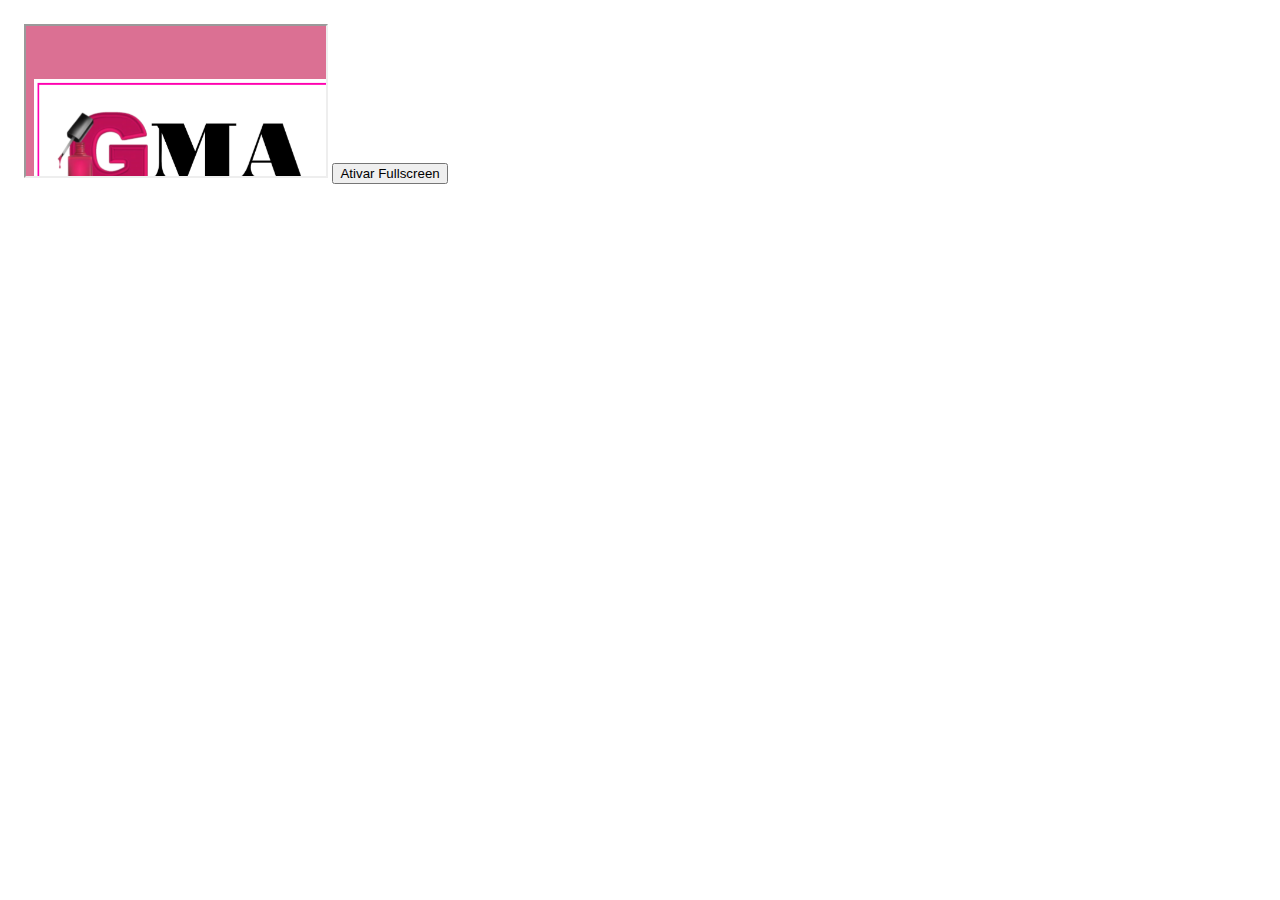
<file: index.html>
<!DOCTYPE html>
<html lang="pt-br">
    <head>
        <title>Exemplo de Fullscreen</title>
        <meta charset="utf-8">
        <meta name="viewport" content="width=device-width,initial-scale=1">
        <link href="assets/css/style.css" rel="stylesheet">
        <script src="assets/js/script.js"></script>
    </head>
    <body>
        <iframe src="logo.html" allowfullscreen></iframe>
        <button>Ativar Fullscreen</button>
    </body>
</html>
</file>
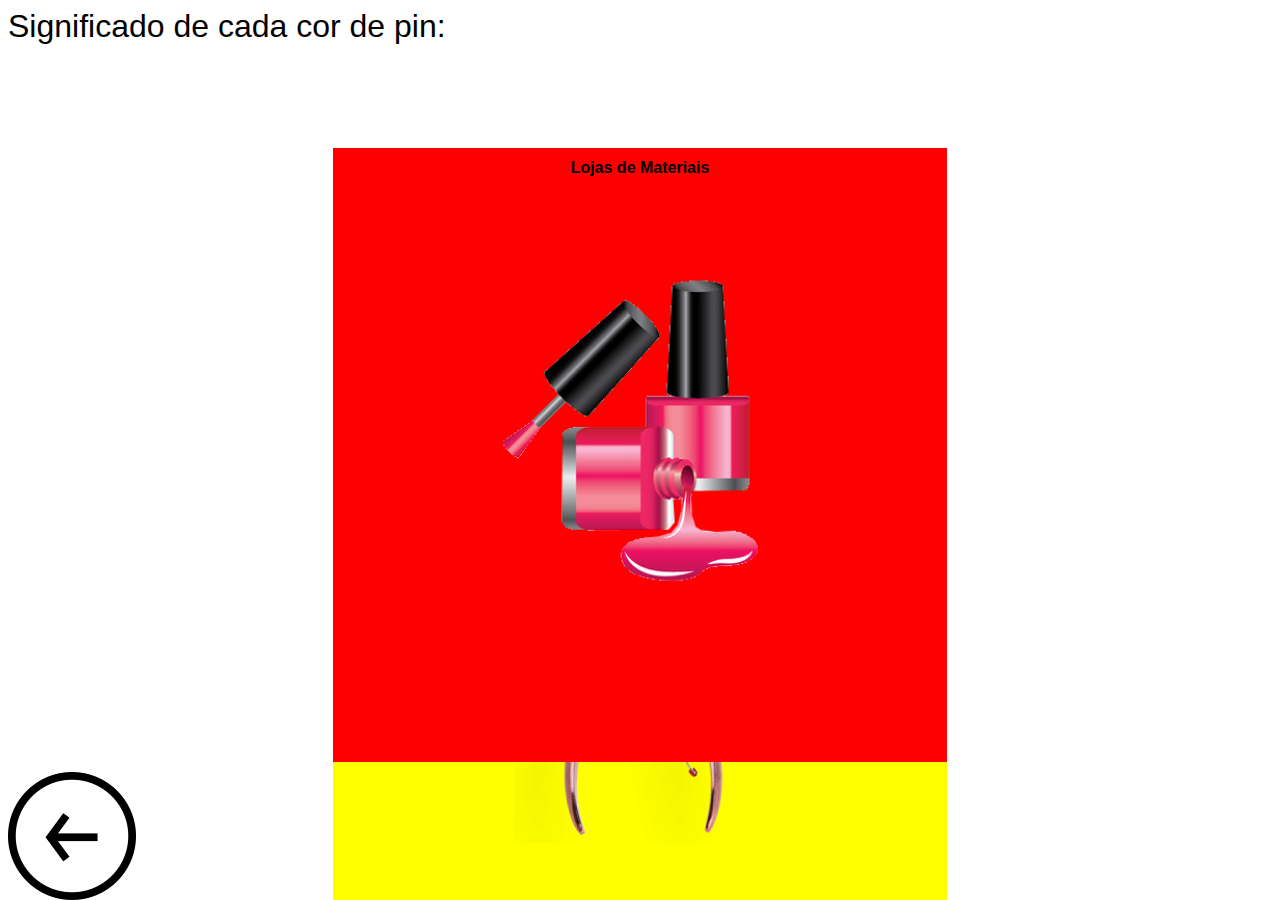
<file: ajuda.html>
<!DOCTYPE html>
<html lang = "pt-br">
	<head>
		<link href="ajuda.css" rel="stylesheet">
		<body>

			<div class='texto'>
            Significado de cada cor de pin:
            </div>

            <a href="inicial.html"><img class = "imagem" src = "voltar.jpg" alt = 'Voltar'></a>


            <div class="square">
    			<div class="block">
        
        			<div class="centered">
            			<h1>Centro de Esterilização</h1>
            				<img class = 'alicate'src = "alicate.png" alt = 'alicate'>
       				</div>
        
    			</div>
			</div>
			<div class="square1">
   				<div class="block1">
        
        			<div class="centered">
            			<h1>Lojas de Materiais</h1>
            				<img class= 'esmalte' src = "esmalte.png" alt = 'esmalte'>
       				</div>
        			</div>
        
    			</div>
			</div>

		</body>
	</head>
</file>
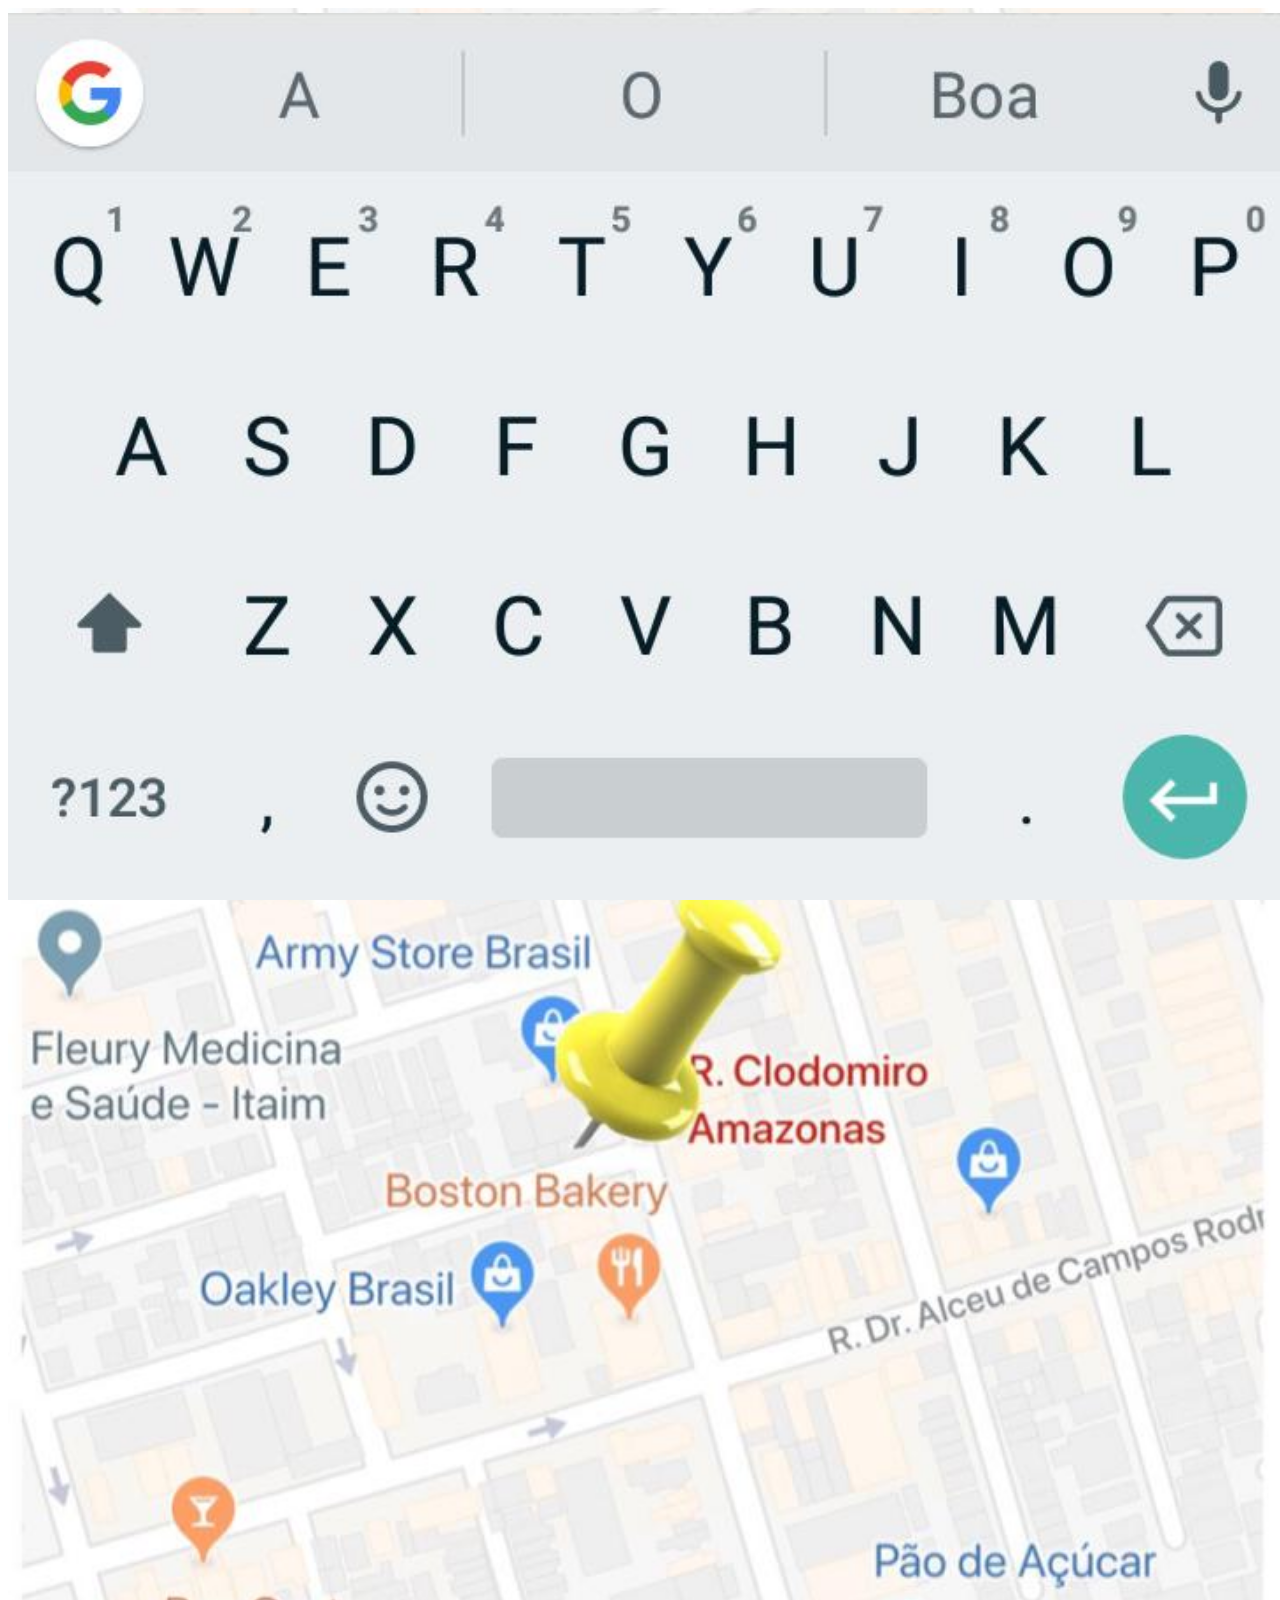
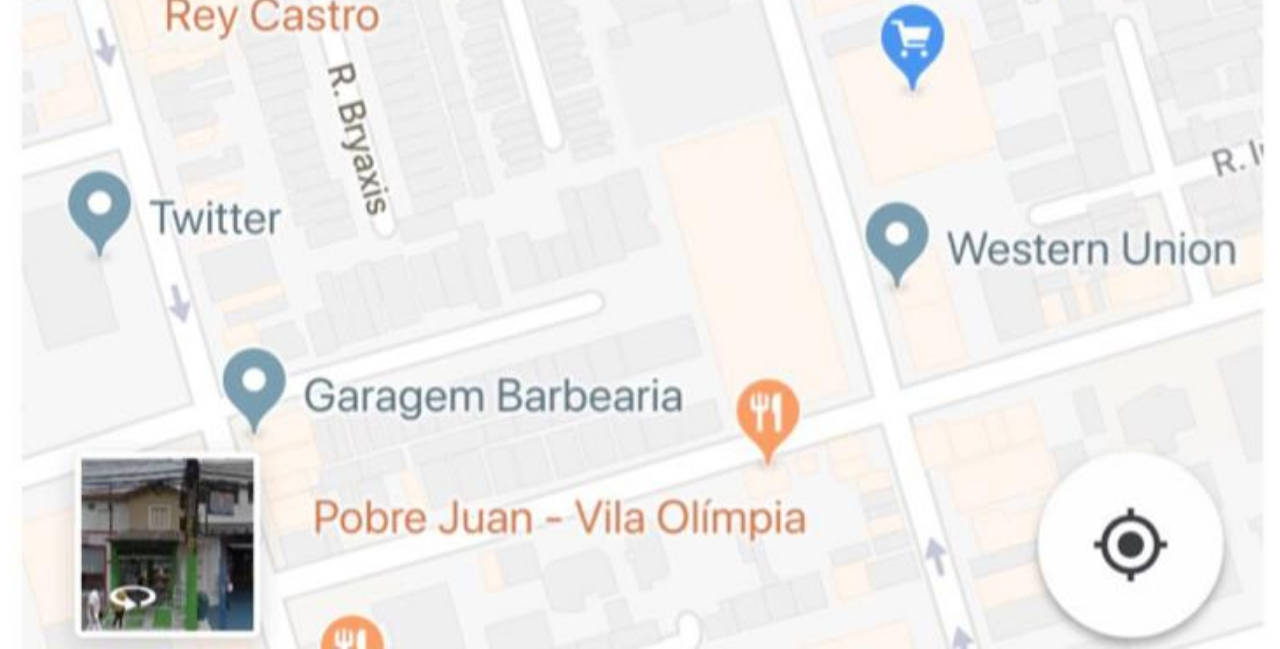
<file: endereco.html>
<!DOCTYPE html>
<html lang = "pt-br">
	<head>
		<link href="procura.css" rel="stylesheet">
		<body>
			<a href="inicial.html"> <img class = "imagem1" src = "endereco.jpg" alt = 'Google maps'>
			<a href="esterilizacao.html"> <img class = "pin_este" src = "pin_amarelo.png" alt = 'Pin'></a>
			<img class = "imagem2" src = "teclado.jpg" alt = 'Google maps'>
		</body>
	</head>
</file>
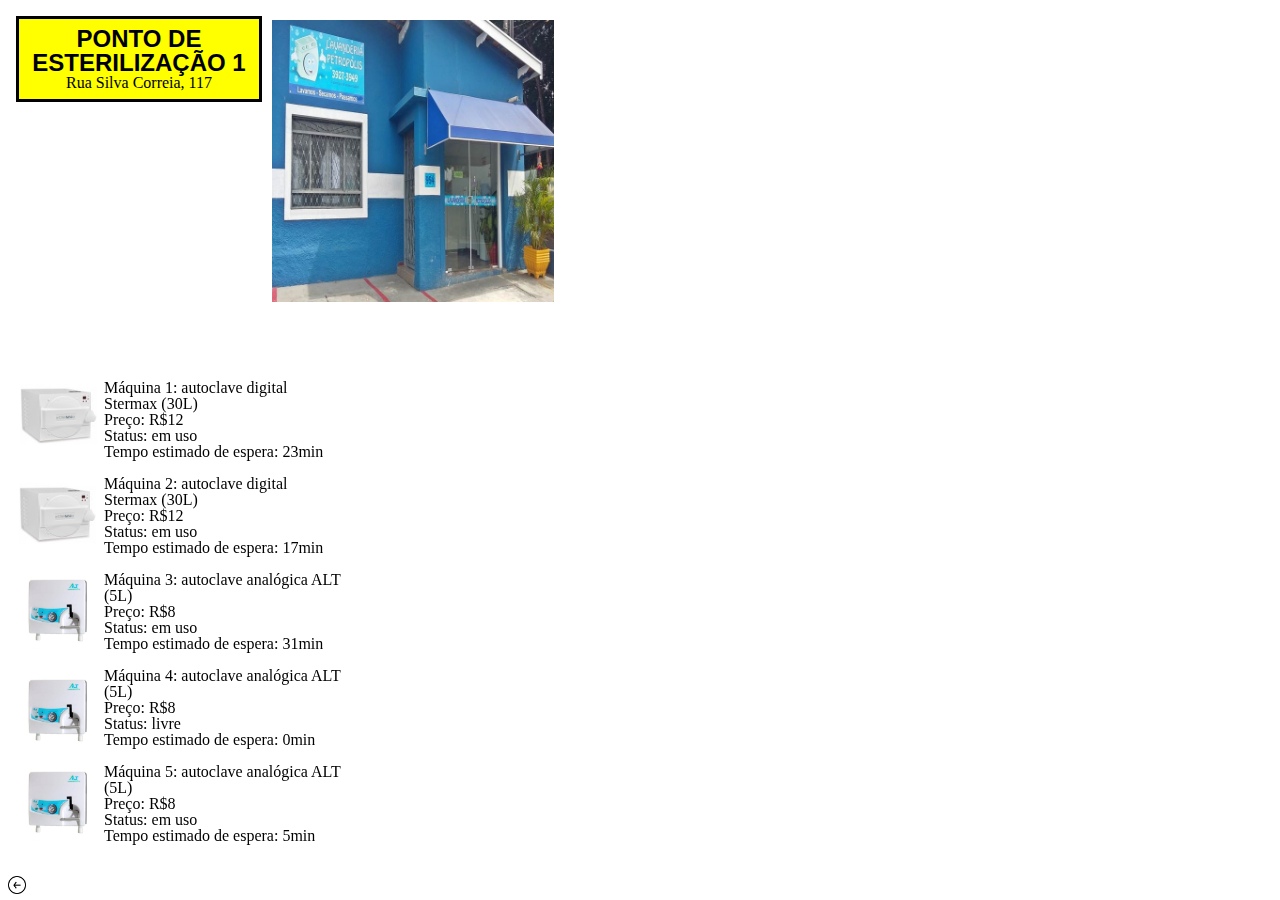
<file: esterilizacao.html>
<!doctype html>
<html lang="pt-br">
<link rel="stylesheet" href="https://use.fontawesome.com/releases/v5.5.0/css/all.css" integrity="sha384-B4dIYHKNBt8Bc12p+WXckhzcICo0wtJAoU8YZTY5qE0Id1GSseTk6S+L3BlXeVIU" crossorigin="anonymous">


<head>
	<title>Esterilização</title>
	<link href="reset.css" rel="stylesheet">
	<link href="https://fonts.googleapis.com/css?family=Roboto+Condensed" rel="stylesheet">
	<link href="esterilizacao.css" rel="stylesheet">
	<script src="lib/app.js"></script>
    <script src="lib/database.js"></script>
    <script src="lib/codes.js"></script>
    <script src="lib/handlebars.js"></script>

	<meta charset="utf-8">
	<meta name="viewport" content="width=device-width, initial-scale=1">
	
</head>

<body>
	<header class='header'>
		<div class='esterilizacao'>
			PONTO DE ESTERILIZAÇÃO 1
		</div>
			<ul>Rua Silva Correia, 117</ul>
	</header>
	<img class='fachada' src='fachada2.jpg'>
	<main>
		<img class='maquina1' src='maquina1.jpg'>
		<div class='info'>
			<ul>Máquina 1: autoclave digital Stermax (30L)</ul>
			<ul>Preço: R$12</ul>
			<ul>Status: em uso</ul>
			<ul>Tempo estimado de espera: 23min</ul>
		</div>
		<img class='maquina2' src='maquina1.jpg'>
		<div class='info2'>
			<ul>Máquina 2: autoclave digital Stermax (30L)</ul>
			<ul>Preço: R$12</ul>
			<ul>Status: em uso</ul>
			<ul>Tempo estimado de espera: 17min</ul>
		</div>
		<img class='maquina3' src='maquina2.jpg'>
		<div class='info3'>
			<ul>Máquina 3: autoclave analógica ALT (5L)</ul>
			<ul>Preço: R$8</ul>
			<ul>Status: em uso</ul>
			<ul>Tempo estimado de espera: 31min</ul>
		</div>
		<img class='maquina4' src='maquina2.jpg'>
		<div class='info4'>
			<ul>Máquina 4: autoclave analógica ALT (5L)</ul>
			<ul>Preço: R$8</ul>
			<ul>Status: livre</ul>
			<ul>Tempo estimado de espera: 0min</ul>
		</div>
		<img class='maquina5' src='maquina2.jpg'>
		<div class='info5'>
			<ul>Máquina 5: autoclave analógica ALT (5L)</ul>
			<ul>Preço: R$8</ul>
			<ul>Status: em uso</ul>
			<ul>Tempo estimado de espera: 5min</ul>
		</div>
	</main>
	<footer>
		<a href="inicial.html"><img class='voltar' src='voltar.png' alt='Voltar'></a>
	</footer>
</body>
</file>
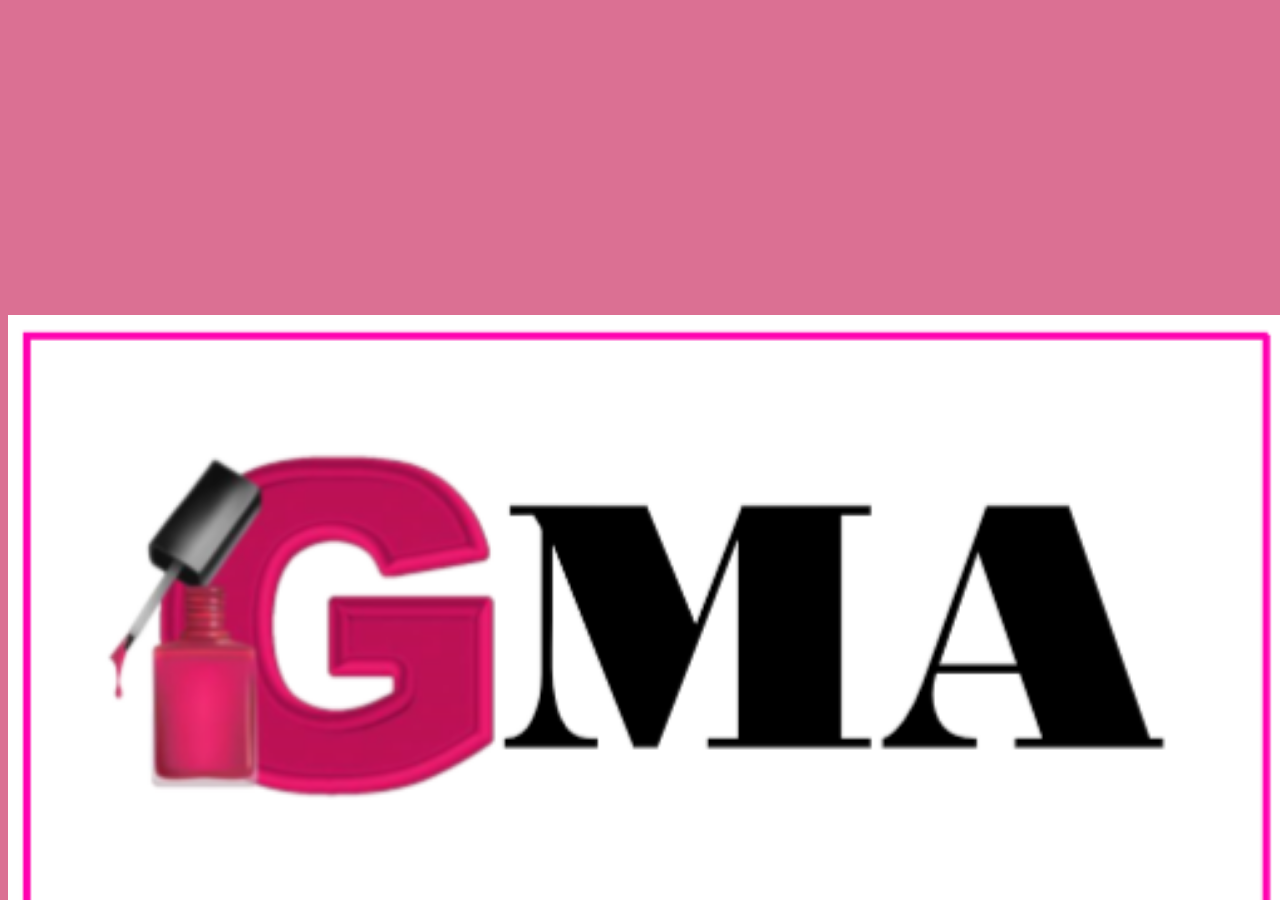
<file: logo.html>
<!DOCTYPE html>
<html lang = "pt-br">
	<head>
		<title>GMA</title>
		<link href="logo.css" rel="stylesheet">
		<meta http-equiv="refresh" content="5; url=inicial.html">

	
	<body>
		<img class = "logo" src = "gma.png" alt = 'Logo'>
	</body>
	</head>
</file>
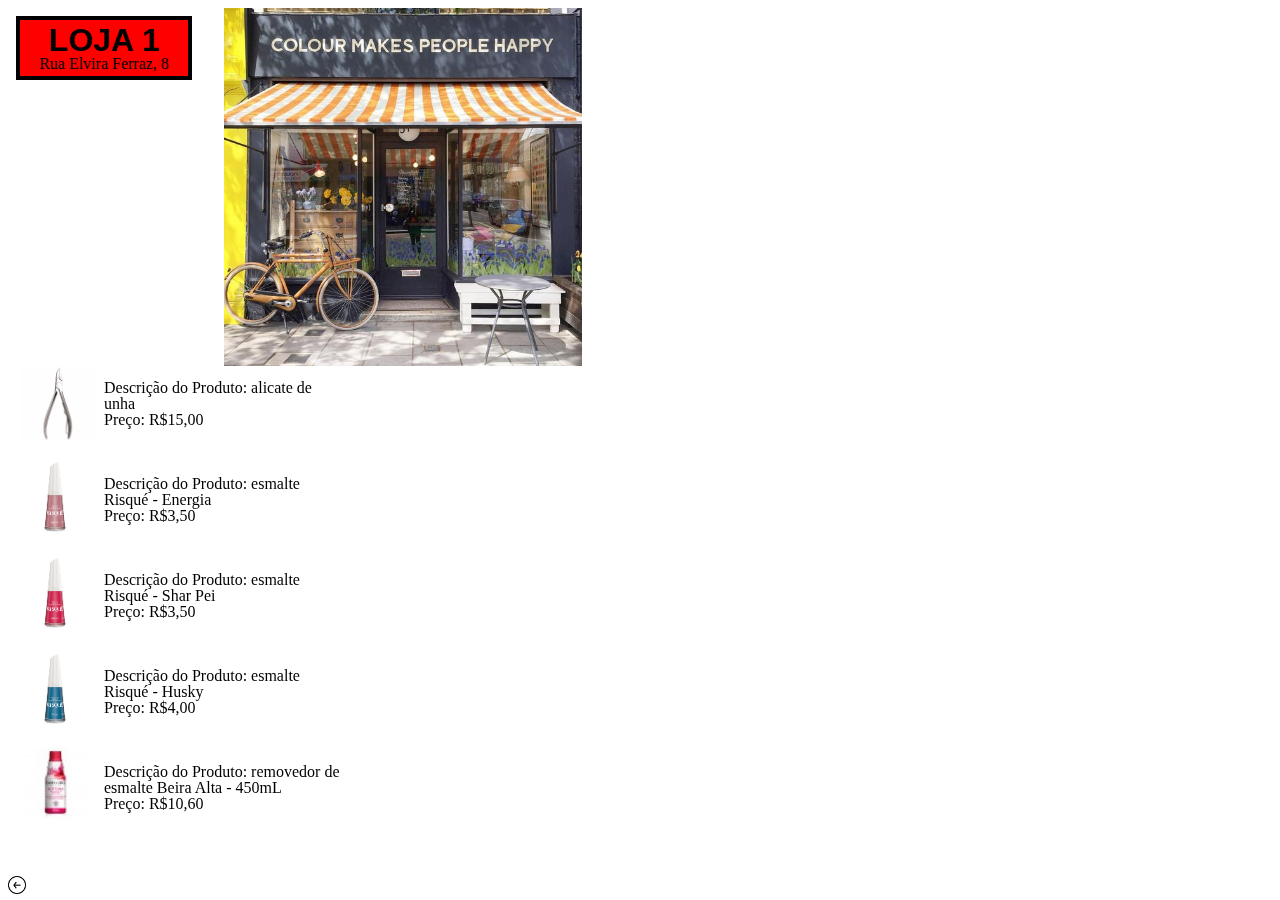
<file: lojas.html>
<!doctype html>
<html lang="pt-br">
<link rel="stylesheet" href="https://use.fontawesome.com/releases/v5.5.0/css/all.css" integrity="sha384-B4dIYHKNBt8Bc12p+WXckhzcICo0wtJAoU8YZTY5qE0Id1GSseTk6S+L3BlXeVIU" crossorigin="anonymous">


<head>
	<title>Lojas</title>
	<link href="reset.css" rel="stylesheet">
	<link href="https://fonts.googleapis.com/css?family=Roboto+Condensed" rel="stylesheet">
	<link href="lojas.css" rel="stylesheet">
	<script src="lib/app.js"></script>
    <script src="lib/database.js"></script>
    <script src="lib/codes.js"></script>
    <script src="lib/handlebars.js"></script>

	<meta charset="utf-8">
	<meta name="viewport" content="width=device-width, initial-scale=1">
	
</head>

<body>
	<header class='header'>
		<div class='loja'>
			LOJA 1
		</div>
			<ul>Rua Elvira Ferraz, 8</ul>
	</header>
	<img class='fachada' src='fachada.jpg'>
	<main>
		<img class='produto1' src='produto1.jpg'>
		<div class='info'>
			<ul>Descrição do Produto: alicate de unha</ul>
			<ul>Preço: R$15,00</ul>
		</div>
		<img class='produto2' src='produto2.png'>
		<div class='info2'>
			<ul>Descrição do Produto: esmalte Risqué - Energia</ul>
			<ul>Preço: R$3,50</ul>
		</div>
		<img class='produto3' src='produto3.png'>
		<div class='info3'>
			<ul>Descrição do Produto: esmalte Risqué - Shar Pei</ul>
			<ul>Preço: R$3,50</ul>
		</div>
		<img class='produto4' src='produto4.png'>
		<div class='info4'>
			<ul>Descrição do Produto: esmalte Risqué - Husky</ul>
			<ul>Preço: R$4,00</ul>
		</div>
		<img class='produto5' src='produto5.jpg'>
		<div class='info5'>
			<ul>Descrição do Produto: removedor de esmalte Beira Alta - 450mL</ul>
			<ul>Preço: R$10,60</ul>
		</div>
	</main>
	<footer>
		<a href="inicial.html"><img class='voltar' src='voltar.png' alt='Voltar'></a>
	</footer>
</body>
</file>
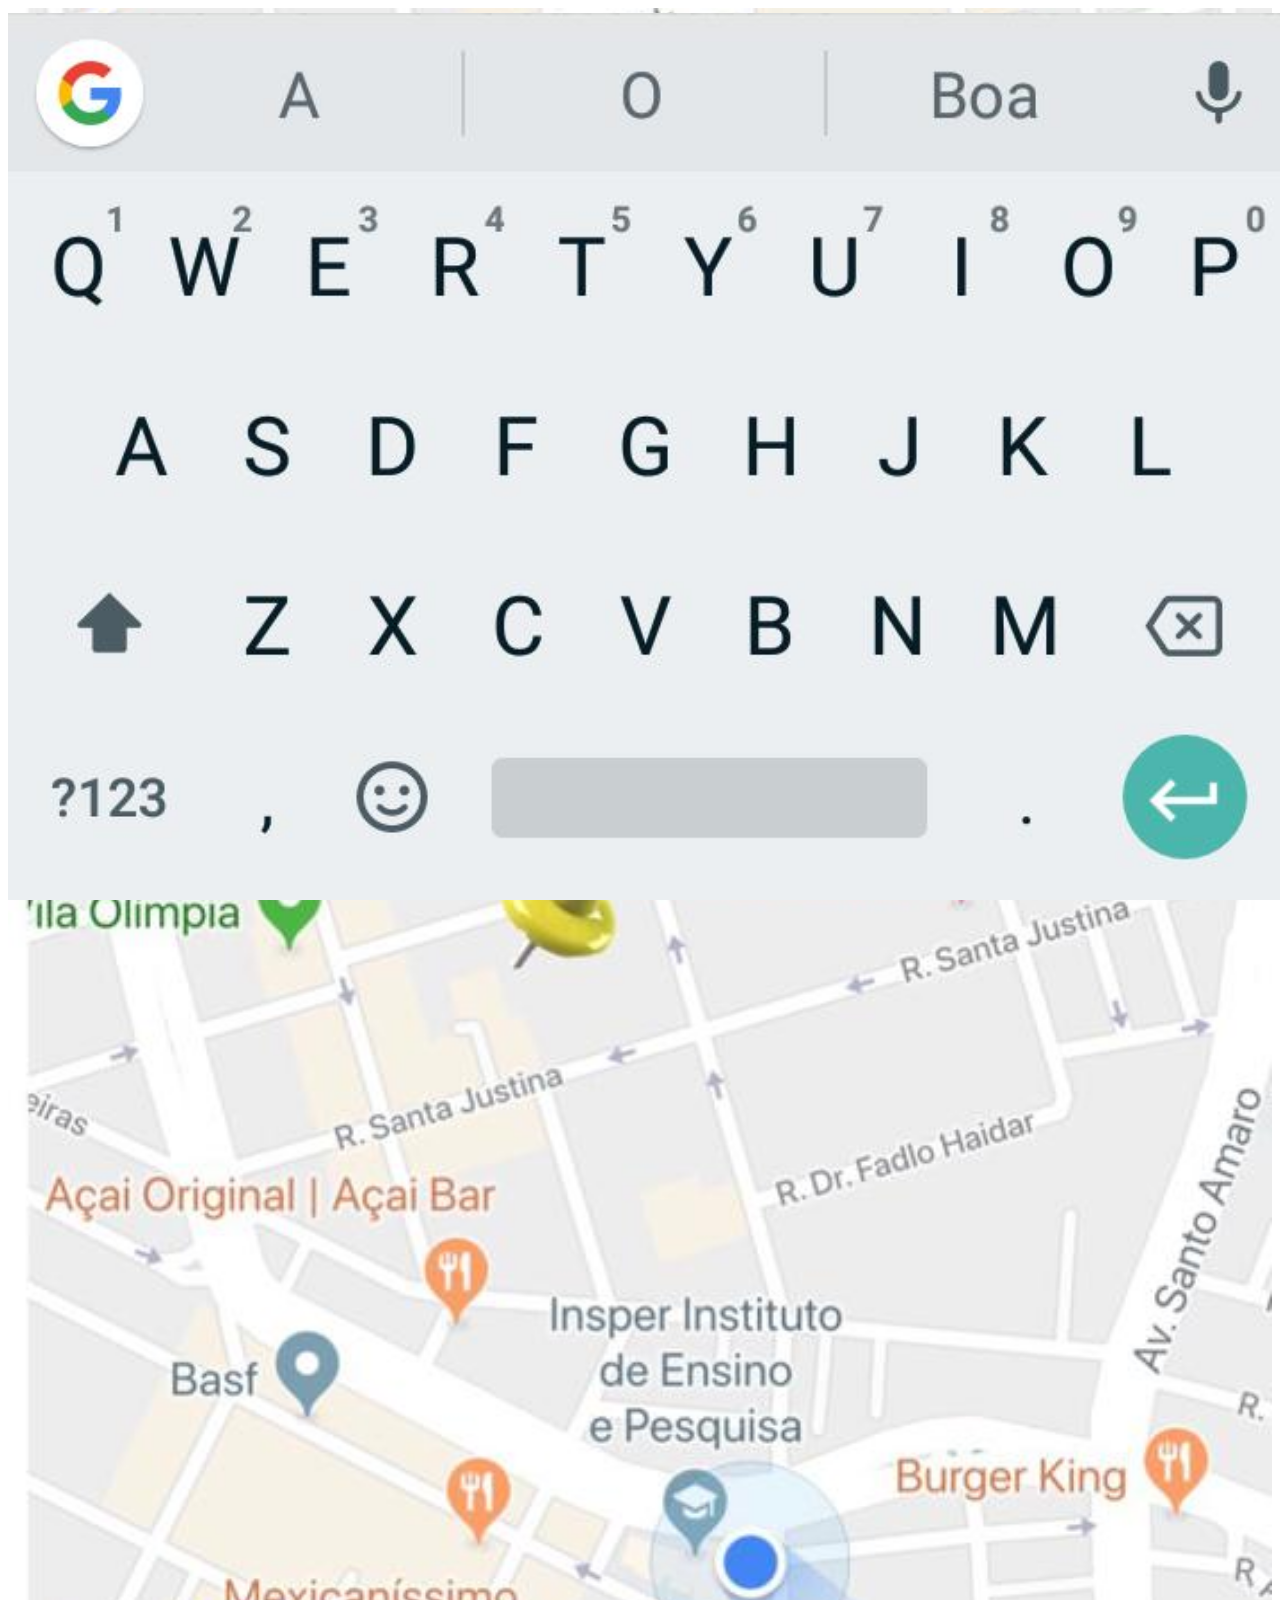
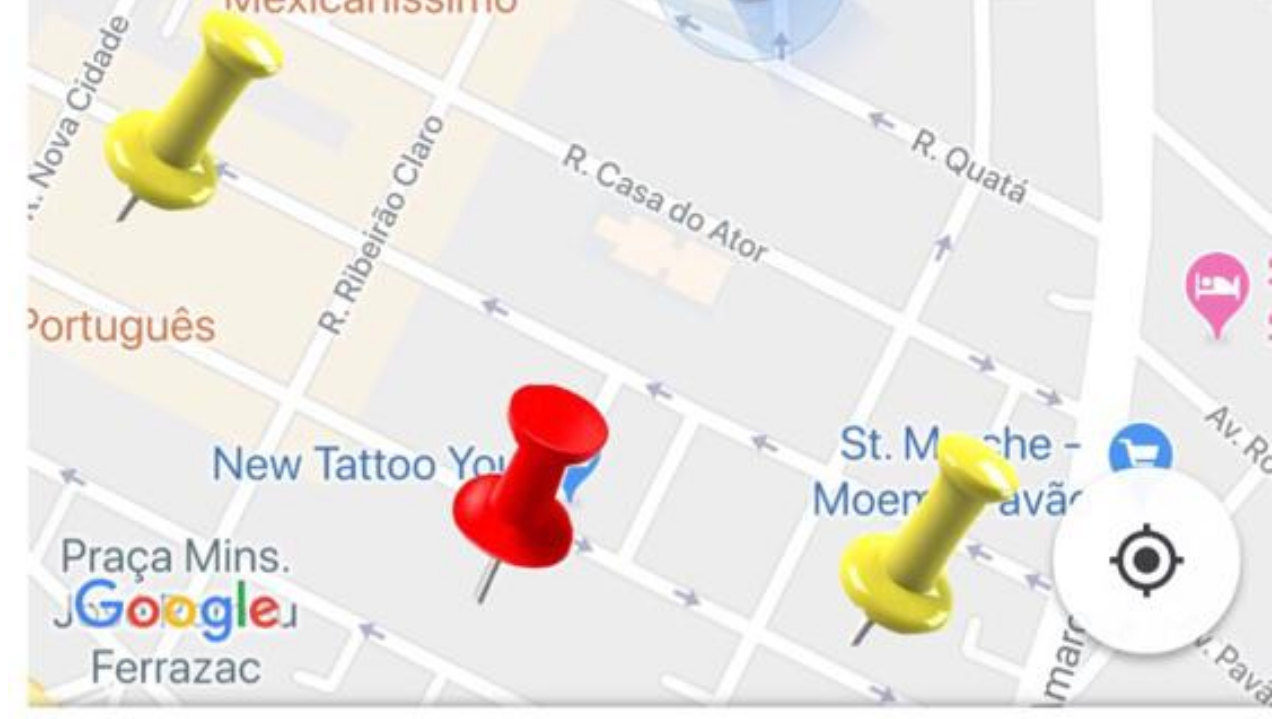
<file: procura.html>
<!DOCTYPE html>
<html lang = "pt-br">
	<head>
		<link href="procura.css" rel="stylesheet">
		<body>
			<img class = "imagem1" src = "google_maps.jpg" alt = 'Google maps'>
			<a href="endereco.html"> <img class = "imagem2" src = "teclado.jpg" alt = 'Google maps'> </a>
		</body>
	</head>
</file>
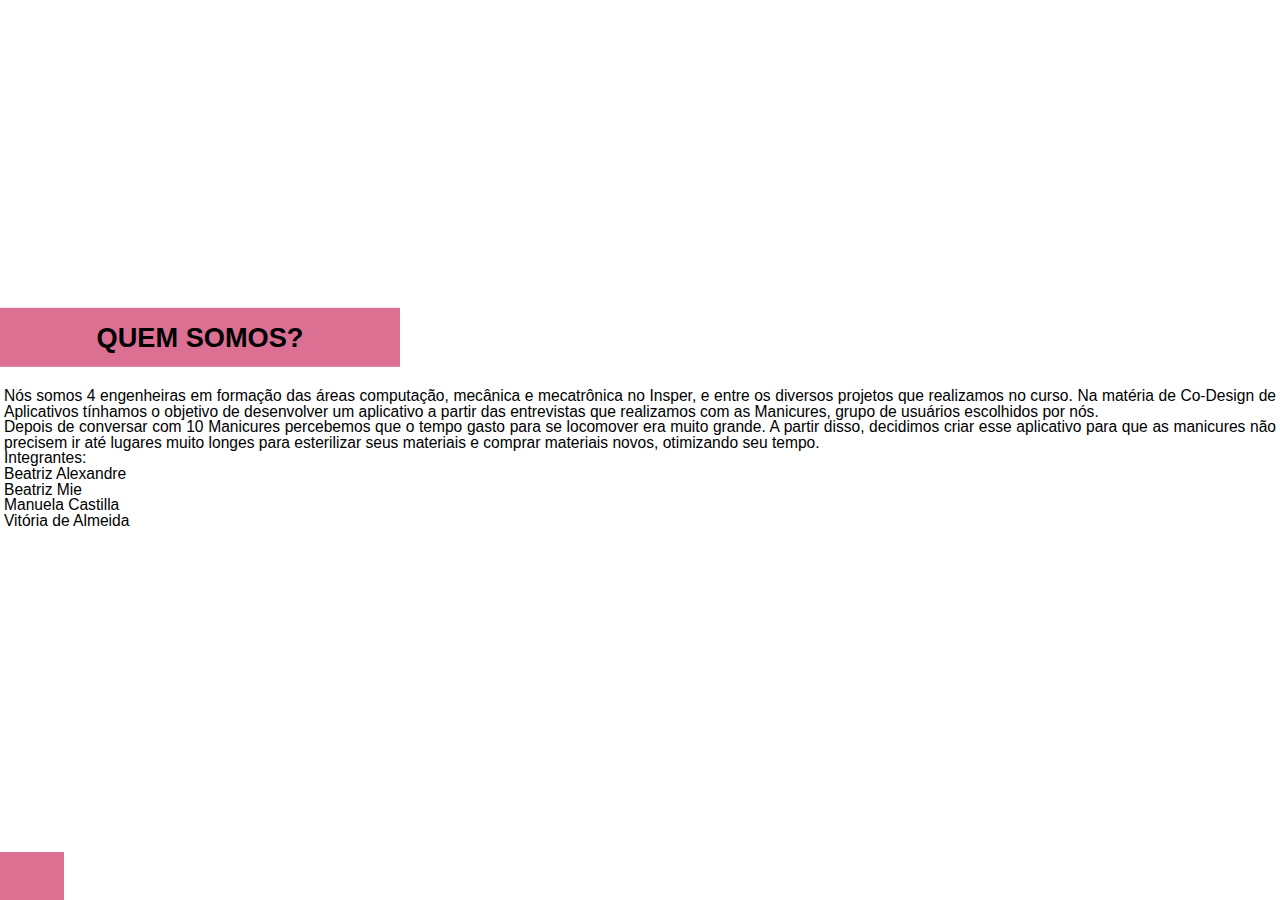
<file: se_nao_der.html>
<!doctype html>
<html lang="pt-br">
<link rel="stylesheet" href="https://use.fontawesome.com/releases/v5.5.0/css/all.css" integrity="sha384-B4dIYHKNBt8Bc12p+WXckhzcICo0wtJAoU8YZTY5qE0Id1GSseTk6S+L3BlXeVIU" crossorigin="anonymous">

<head>
		<title>GMA</title>
		<link href="reset.css" rel="stylesheet">
		<link href="https://fonts.googleapis.com/css?family=Roboto+Condensed" rel="stylesheet">
		<link href="se_nao_derstyle.css" rel="stylesheet">
		<link rel="stylesheet" href="https://stackpath.bootstrapcdn.com/bootstrap/4.1.3/css/bootstrap.min.css" integrity="sha384-MCw98/SFnGE8fJT3GXwEOngsV7Zt27NXFoaoApmYm81iuXoPkFOJwJ8ERdknLPMO" crossorigin="anonymous">
		<script src="lib/app.js"></script>
    	<script src="lib/database.js"></script>
    	<script src="lib/codes.js"></script>
   	 	<script src="lib/handlebars.js"></script>




		<meta charset="utf-8">
		<meta name="viewport" content="width=device-width, initial-scale=1">
	
	</head>

 <body>
<!-- 	<img class = "imagem1" src = "aprocura.jpg" alt = 'Google maps'> -->
	<div class = 'texto' >
		<div class = 'título'>
			QUEM SOMOS?
		</div>
		<a href="inicial.html"> <!--<i class="fas fa-undo-alt"></i>-->
		</a>

		<div class='paragrafo'>
			<p> Nós somos 4 engenheiras em formação das áreas computação, mecânica e mecatrônica no Insper, e entre os diversos projetos que realizamos no curso. Na matéria de Co-Design de Aplicativos tínhamos o objetivo de desenvolver um aplicativo a partir das entrevistas que realizamos com as Manicures, grupo de usuários escolhidos por nós. </p>
			<p>Depois de conversar com 10 Manicures percebemos que o tempo gasto para se locomover era muito grande. A partir disso, decidimos criar esse aplicativo para que as manicures não precisem ir até lugares muito longes para esterilizar seus materiais e comprar materiais novos, otimizando seu tempo. </p>

		<p>

			Integrantes:

			<li>
					Beatriz Alexandre
			</li>

			<li>
					Beatriz Mie
			</li>

			<li>		
					Manuela Castilla
			</li>

			<li>		
					Vitória de Almeida 
			</li>

		</p>
		</div>
	</div>	
	<div class="container">
  
		  <div class="row">

		    <div class="col search">
		    </div>

		    <div class="col return">
		     <a href='inicial.html'><i class="fas fa-undo-alt"></i></a>
		    </div>

		    <div class="col question">
		    </div>

		   </div>
	</div>

		

		
		
	</body>
</file>
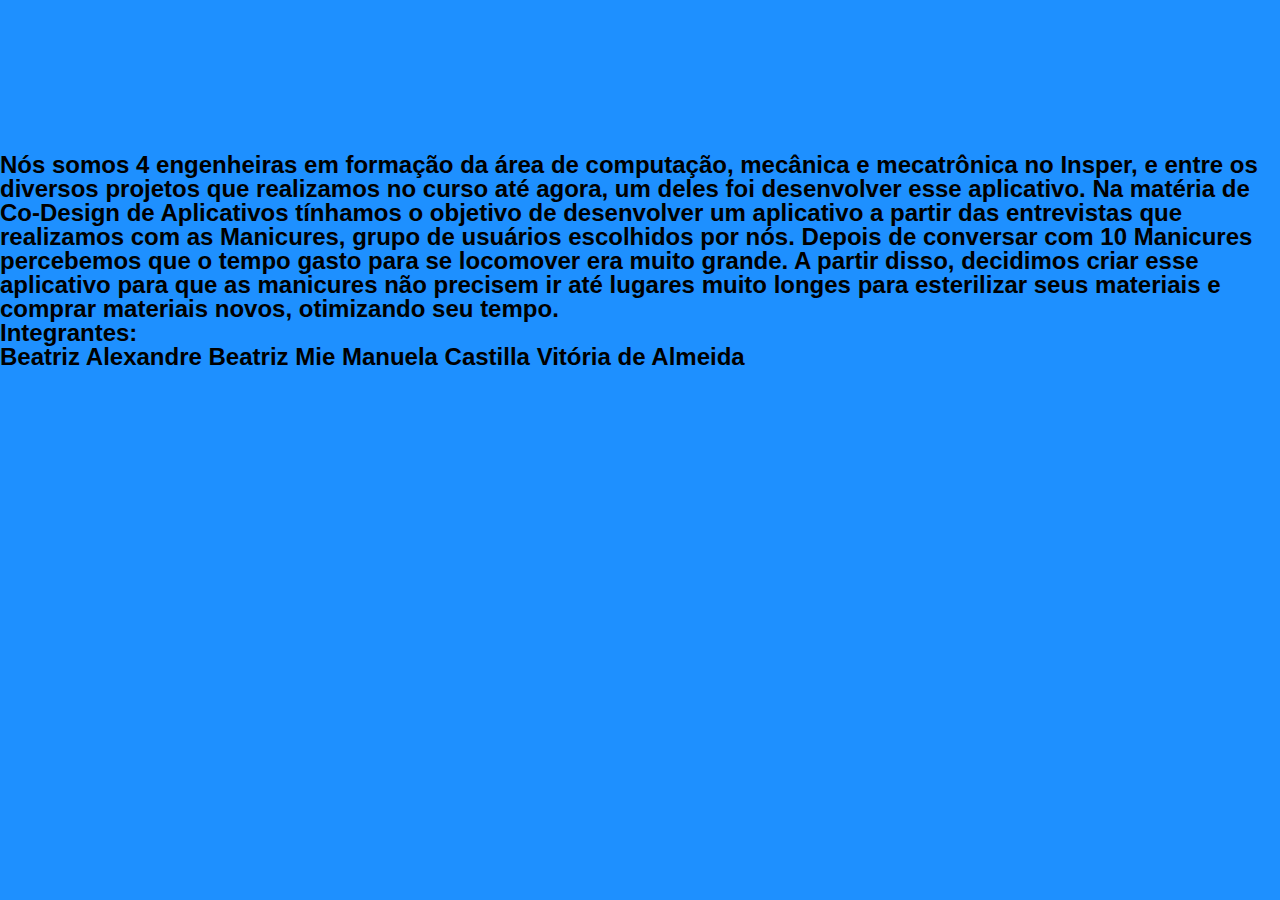
<file: somos.html>
<!doctype html>
<html lang="pt-br">
<link rel="stylesheet" href="https://use.fontawesome.com/releases/v5.5.0/css/all.css" integrity="sha384-B4dIYHKNBt8Bc12p+WXckhzcICo0wtJAoU8YZTY5qE0Id1GSseTk6S+L3BlXeVIU" crossorigin="anonymous">

<head>
		<title>Quem Somos!</title>
		<link href="reset.css" rel="stylesheet">
		<link href="https://fonts.googleapis.com/css?family=Roboto+Condensed" rel="stylesheet">
		<link href="somos.css" rel="stylesheet">
		<script src="lib/app.js"></script>
    	<script src="lib/database.js"></script>
    	<script src="lib/codes.js"></script>
   	 	<script src="lib/handlebars.js"></script>

		<meta charset="utf-8">
		<meta name="viewport" content="width=device-width, initial-scale=1">
	
	</head>

<body>
	<iframe src=""></iframe>
	<div class = 'texto'>

		Nós somos 4  engenheiras em formação da área de computação, mecânica e mecatrônica no Insper, e entre os diversos projetos que realizamos no curso até agora, um deles foi desenvolver esse aplicativo. Na matéria de Co-Design de Aplicativos tínhamos o objetivo de desenvolver um aplicativo a partir das entrevistas que realizamos com as Manicures, grupo de usuários escolhidos por nós. Depois de conversar com 10 Manicures percebemos que o tempo gasto para se locomover era muito grande. A partir disso, decidimos criar esse aplicativo para que as manicures não precisem ir até lugares muito longes para esterilizar seus materiais e comprar materiais novos, otimizando seu tempo.

		<p>

			Integrantes:

			<ul>
					Beatriz Alexandre
					Beatriz Mie
					Manuela Castilla
					Vitória de Almeida 
			</ul>

		</p>
		
	</div>		

</body>
</file>
<file: assets/css/style.css>
html {
	background-color: rgb(255,255,255);
}

body {
    font-family: Palatino, sans-serif;
    padding: 1rem;
}

iframe {
	background-color: rgb(255,255,255);
}
</file>
<file: ajuda.css>
body{
  position: relative;
  font-family: Palatino, sans-serif;
  font-size: 0.5rem;
}


/* Gera um quadrado responsivo. */
.square{
    width: 48%;
    position: fixed;
    height: 0; /* A mágica está aqui */
    padding-bottom: 48%; /* ... e está aqui */
    margin: 1%;
    float: bottom;
    top: 50%;
    left: 25%;
    
}

.square1{
    width: 48%;
    height: 0; /* A mágica está aqui */
    padding-bottom: 48%; /* ... e está aqui */
    margin: 1%;
    float: top;
    position: fixed;
    top: 15%;
    left: 25%;
}

.block{
  position: absolute;
  text-align: center;
  background: yellow;
  width: 100%;
  height: 100%;
}

.block1{
  position: absolute;
  text-align: center;
  background: red;
  width: 100%;
  height: 100%;
}
 
/*.block:before {
  content: '';
  display: inline-block;
  height: 100%; 
  vertical-align: middle;
  margin-right: -0.25em;
 }*/
 
.centered {
  display: inline-block;
  vertical-align: middle;
  width: 100%;
 }

.imagem{
  width:100%;
  position: fixed; 
  bottom: 0;
  width: 10%;
 }
.alicate{
  width: 50%;
  top: 40%;
}

.esmalte{
  width: 110%;
}

.texto {
  border-style: none;
  font-family: Palatino, sans-serif;
  font-size: 2rem;
  color: rgb(0,0,0);
  text-decoration: none;
  position: relative
</file>
<file: procura.css>
body{
	position: relative;
}

.imagem1{
	width:100%;
  	position:absolute; 
}

.imagem2{
	width:100%;
	position: fixed; 
	bottom: 0;
}
.logo{
	width:100%;
	position:fixed;
	top: 35%;
}

.pin_este{
	width:18%;
	position:fixed;
	top: 38%;
	left: 44%;
}
</file>
<file: esterilizacao.css>
header{
	background-color: yellow;
	border-style: solid;
	border-width: 0.2rem;
	padding: 0.5rem;
	margin-left: auto;
	margin-right: auto;
	margin: 1rem;
	width: 14rem ;
	position: fixed;
	text-align: center;
}

.esterilizacao{
	font-family: Palatino, sans-serif;
	font-size: 1.5rem;
	font-weight: bold;
	color: rgb(0,0,0);
	justify-content: space-evenly;
}

.fachada{
	width: 22%;
	position: absolute;
	left: 17rem;
	top: 1.25rem;
}


main{
	margin: 0.5rem;
	width: 30rem ;
	position: fixed;
	bottom: 33rem;
}

.maquina1{
	width: 16%;
	position: absolute;
	align-content: center;
	left: 0.75rem;
	top: 0.8rem;
}

.info{
	width: 50%;
	left: 6rem;
	top: 1rem;
	position: absolute;
	align-content: center;
}

.maquina2{
	width: 16%;
	position: absolute;
	align-content: center;
	left: 0.7rem;
	top: 7rem;
}

.info2{
	width: 50%;
	left: 6rem;
	top: 7rem;
	position: absolute;
	align-content: center;
}

.maquina3{
	width: 16%;
	position: absolute;
	align-content: center;
	left: 0.7rem;
	top: 13rem;
}

.info3{
	width: 50%;
	left: 6rem;
	top: 13rem;
	position: absolute;
	align-content: center;
}

.maquina4{
	width: 16%;
	position: absolute;
	align-content: center;
	left: 0.7rem;
	top: 19.25rem;
}

.info4{
	width: 50%;
	left: 6rem;
	top: 19rem;
	position: absolute;
	align-content: center;
}

.maquina5{
	width: 16%;
	position: absolute;
	align-content: center;
	left: 0.7rem;
	top: 25rem;
}

.info5{
	width: 50%;
	left: 6rem;
	top: 25rem;
	position: absolute;
	align-content: center;
}

footer{
	margin: 1.5rem;
	width: 28rem ;
	position: fixed;
	bottom: 0;
	left: -1rem;
}

.voltar{
	width: 4%;
	position: absolute;
}
</file>
<file: logo.css>
body{
	position: relative;
	background-color: palevioletred;
}

.logo{
	width:100%;
	position:fixed;
	top: 35%;
}
</file>
<file: lojas.css>
header{
	background-color: red;
	border-style: solid;
	border-width: 0.25rem;
	padding: 0.25rem;
	margin-left: auto;
	margin-right: auto;
	margin: 1rem;
	width: 10rem ;
	position: fixed;
	text-align: center;
}

.loja{
	font-family: Palatino, sans-serif;
	font-size: 2rem;
	font-weight: bold;
	color: rgb(0,0,0);
	justify-content: space-evenly;
}

.fachada{
	width: 28%;
	position: absolute;
	left: 14rem;
	top: 0.5rem;
}


main{
	margin: 0.5rem;
	width: 30rem ;
	position: fixed;
	bottom: 33rem;
}

.produto1{
	width: 20%;
	position: absolute;
	align-content: center;
	left: 0.1rem;
	top: -0.5rem;
}

.info{
	width: 50%;
	left: 6rem;
	top: 1rem;
	position: absolute;
	align-content: center;
}

.produto2{
	width: 15%;
	position: absolute;
	align-content: center;
	left: 0.7rem;
	top: 6rem;
}

.info2{
	width: 50%;
	left: 6rem;
	top: 7rem;
	position: absolute;
	align-content: center;
}

.produto3{
	width: 15%;
	position: absolute;
	align-content: center;
	left: 0.7rem;
	top: 12rem;
}

.info3{
	width: 50%;
	left: 6rem;
	top: 13rem;
	position: absolute;
	align-content: center;
}

.produto4{
	width: 15%;
	position: absolute;
	align-content: center;
	left: 0.7rem;
	top: 18rem;
}

.info4{
	width: 50%;
	left: 6rem;
	top: 19rem;
	position: absolute;
	align-content: center;
}

.produto5{
	width: 15%;
	position: absolute;
	align-content: center;
	left: 0.7rem;
	top: 24rem;
}

.info5{
	width: 50%;
	left: 6rem;
	top: 25rem;
	position: absolute;
	align-content: center;
}

footer{
	margin: 1.5rem;
	width: 28rem ;
	position: fixed;
	bottom: 0;
	left: -1rem;
}

.voltar{
	width: 4%;
	position: absolute;
}
</file>
<file: se_nao_derstyle.css>
.texto{
	border-style: solid;
	font-family: Palatino, sans-serif;
	font-size: 0.975rem;
	color: rgb(0,0,0);
	position: absolute;
	top: 50%;
	left: 50%;
	margin-right: -50%;
	transform: translate(-50%, -50%);
}

.título{
	width: 23rem;
	background-color: palevioletred;
	position: fixed;
	top: -4rem;
	padding: 1rem;
	font-family: Palatino, sans-serif;
	font-size: 1.7rem;
	text-align: center;
	font-weight: bold;
}

.paragrafo{
	padding-top: 1rem;
	padding-left: 0.25rem;
	padding-right: 0.25rem;
	text-align: justify;
}

body{
	background-color: rgb(255,255,255);
}

/*.imagem1 {
	position: relative;
	width: 100%;
	background-image: url("aprocura.jpg");
	background-position: center;
	background-repeat: no-repeat; 
  	background-size: cover; 
}*/
.container{
	width: 2rem;
	/*background-color: rgb(30,144,255); */
	background-color: palevioletred;
	position: fixed;
	bottom: 0;
	padding: 1rem;
}
.fas .fa-undo-alt{
	position: fixed;
	bottom: 0;
}

.col a{
	color: rgb(0,0,0);
	margin-left: 2rem;
}
</file>
<file: somos.css>
.texto {;
	border-style: solid;
	font-family: Palatino, sans-serif;
	font-size: 1.5rem;
	font-weight: bold;
	color: rgb(0,0,0);
	/*text-align: center;*/
	justify-content: space-evenly;


}

body{

	background-color: rgb(30,144,255); 




}
</file>
